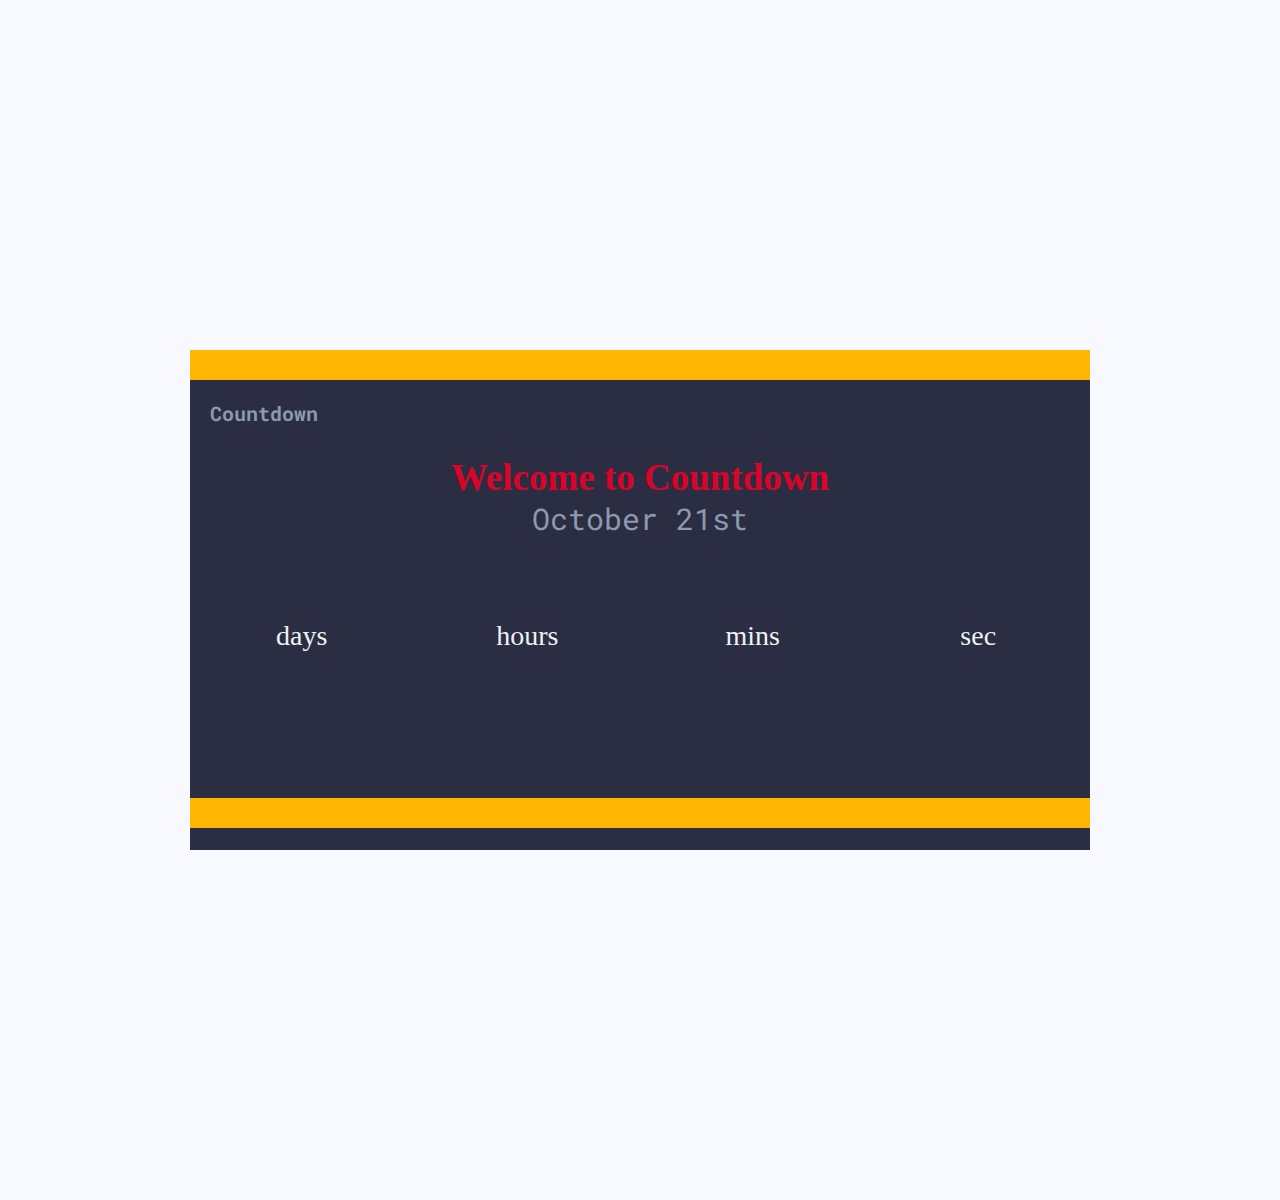
<file: index.html>
<!DOCTYPE html>
<html>
<head>
    <title>Birthday Countdown</title>
    <meta http-equiv="CONTENT-TYPE" content="text/html; charset=UTF-8">
    <meta name="viewport" content="width=device-width, initial-scale=1.0" userscalable="no">
    <link rel="preconnect" href="https://fonts.googleapis.com">
    <link rel="preconnect" href="https://fonts.gstatic.com" crossorigin>
    <link href="https://fonts.googleapis.com/css2?family=Roboto:ital@1&display=swap" rel="stylesheet">
    <style>
@import url('https://fonts.googleapis.com/css2?family=Roboto+Mono:ital@1&display=swap');
</style>
    <link rel="stylesheet" type="text/css" href="style2.css">
</head>
<body>
    
    <div class="frame">
    <div class="band"></div>
        <p class="count">
            Countdown
        </p>
        <p class="welcome">
            Welcome to Countdown
        </p>
        <p class="d-day">
            October 21st
        </p>

        <div id="data">
            <div class="one">
                <p id="days">
                    
                </p>
                <p class="name">
                    days
                </p>
            </div>

            <div class="two">
                <p id="hours">
                    
                </p>
                <p class="name">
                    hours
                </p>
            </div>

            <div class="three">
                <p id="mins">
                    
                </p>
                <p class="name">
                    mins
                </p>
            </div>

            <div class="four">
                <p id="seconds">
                    
                </p>
                <p class="name">
                    sec
                </p>
            </div>
        </div>
        <p class="finished"></p>
        <div id="band"></div>
    </div>
    
    <script>
        var CountdownDate = new Date ("Oct 21, 2022 00:00:00").getTime();

        var myfunc = setInterval(function() {
            var now = new Date().getTime()

            var distance = CountdownDate - now;

            var days = Math.floor(distance /(1000*60*60*24))

            var hours = Math.floor((distance % (1000*60*60*24))/(1000*60*60))

            var mins = Math.floor((distance % (1000*60*60))/(1000*60))

            var seconds = Math.floor((distance % (1000*60))/(1000))

            document.getElementById("days").innerHTML = days
            document.getElementById("hours").innerHTML = hours
            document.getElementById("mins").innerHTML = mins
            document.getElementById("seconds").innerHTML = seconds


            if (distance < 0) {
                clearInterval(myfunc);
                document.getElementById("finished").innerHTML = "Happy Birthdy Babyyy!!!";
                document.getElementById("data").style.display="none";
                document.getElementById("band").style.marginTop= "0px"
            }
        }, 1000);
    </script>
</body>
</body>
</file>
<file: style2.css>
* {
    margin: 0;
}
body {
    background-color: ghostwhite;
    margin: 350px auto;
    display: block;
    vertical-align: middle;
}
.frame{
    width: 900px;
    height: 500px;
   background-color: #2b2d42;
    margin: auto auto;
}
.band, #band{
    background-color: #FFB703/**/;
    height: 30px;
}
#band{
    margin-top: 40px;
}
.count{
    font-weight: 700;
    margin: 20px 0 30px 20px;
    font-size: 20px;
    color: #8D99AE;
    font-family: 'Roboto Mono', monospace;
}
.welcome{
    text-align: center;
    font-size: 37px;
    font-weight: 600;
    color: #D90429;
}
.d-day{
    font-size: 30px;
    color: #8D99AE;
    text-align: center;
    margin-bottom: 80px;
    font-family: 'Roboto Mono', monospace;
}
#data{
    display: grid;
    grid-template-columns: repeat(4, 1fr);
    column-gap: 2px;
    row-gap: 2px;
    text-align: center;
    margin: auto;
    vertical-align: middle;
    line-height: 35px;
}
#days, #hours, #mins, #seconds{
    font-size: 60px;
    font-weight: 900;
    color: #D90429;
}
.name{
    font-weight: 500;
    font-size: 28px;
    margin-bottom: 105px;
    color: #EDF2F4;
}
.finished{
    font-size: 60px;
    text-align: center;
    font-weight: 600;
    color: #FB8500;
    animation-name: finale;
    animation-iteration-count: 1;
    animation-timing-function: linear;
    animation-duration: 5s;
    animation-delay: 2s;
    font-family: cursive;
}
@keyframes finale {
    25% {
        transform: scale(0.4);
        color: white;
    }
    60% {
        transform: scale(1.2);
    }
    100%{
        transform: scale(1);
    }
}
}










/*
.main{
    background-color: darkgreen;
    width: 400px;
    height: 400px;
    position: relative;
    margin: auto;
}
.middle{
    background-color: lightgreen;
    width: 550px;
    height: 300px;
    z-index: 14;
    position: absolute;
}
</file>
